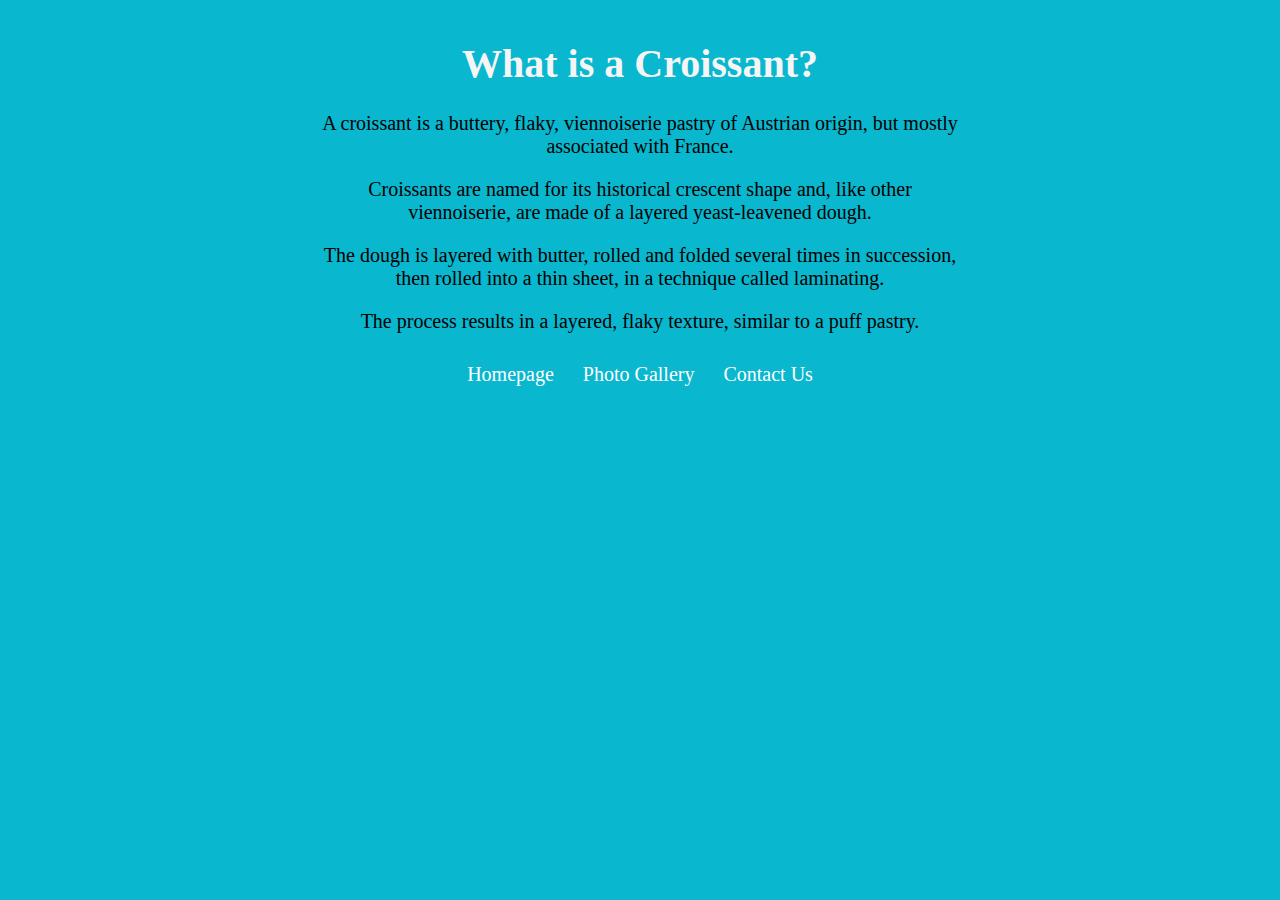
<file: index.html>
<!DOCTYPE html>
<html lang="en">
<head>
    <meta charset="UTF-8">
    <meta http-equiv="X-UA-Compatible" content="IE=edge">
    <meta name="description" content="We provide information on delicious croissants.">
    <meta name="viewport" content="width=device-width, initial-scale=1.0">
    <link href="https://cdn.jsdelivr.net/npm/bootstrap@5.1.0/dist/css/bootstrap.min.css" rel="stylesheet"
        integrity="sha384-KyZXEAg3QhqLMpG8r+8fhAXLRk2vvoC2f3B09zVXn8CA5QIVfZOJ3BCsw2P0p/We" crossorigin="anonymous">
    <link rel="stylesheet" href="/src/styles.css">
    <title>What is a croissant? - bonniebakes.com</title>
</head>
<body>
    <h1>What is a Croissant?</h1>
    <div class="croissant-info">
    <p>A croissant is a buttery, flaky, viennoiserie pastry of Austrian origin, but mostly associated with France.</p>
    <p>Croissants are named for its historical crescent shape and, like other viennoiserie, are made of a layered yeast-leavened dough.</p>
    <p>The dough is layered with butter, rolled and folded several times in succession, then rolled into a thin sheet, in a technique called
    laminating.</p>
    <p>The process results in a layered, flaky texture, similar to a puff pastry.</p>
    </div>
    <div class="navigation-links">
        <a href="/" title="Home">Homepage</a>
        <a href="/photo.html" title="Croissant Photos">Photo Gallery</a>
        <a href="/contact.html" title="Contact bonniebakes.com">Contact Us</a>
    </div>
</body>
</html>
</file>
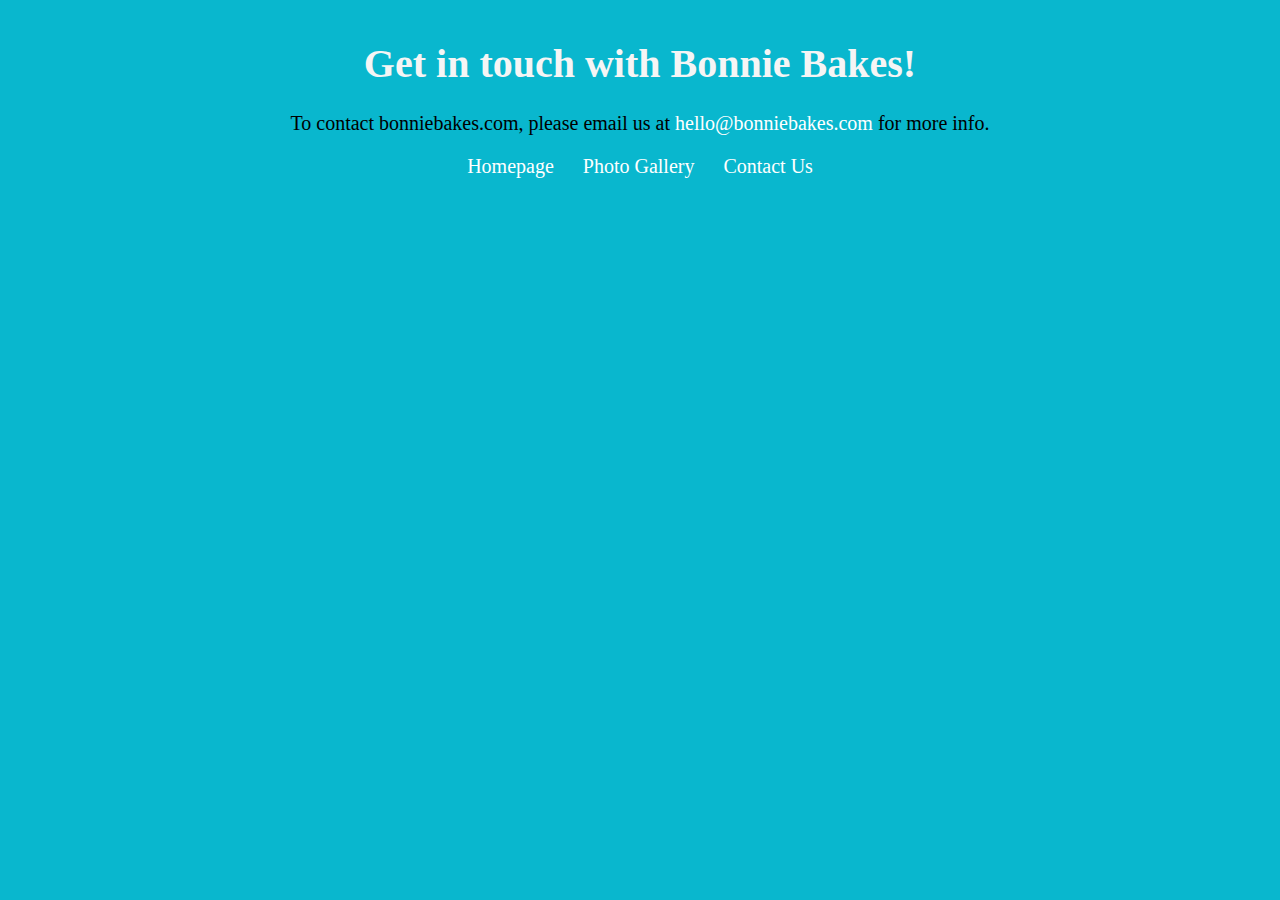
<file: contact.html>
<!DOCTYPE html>
<html lang="en">
<head>
    <meta charset="UTF-8">
    <meta http-equiv="X-UA-Compatible" content="IE=edge">
    <meta name="description" content="Get in touch with Bonnie Bakes by email.">
    <meta name="viewport" content="width=device-width, initial-scale=1.0">
    <link href="https://cdn.jsdelivr.net/npm/bootstrap@5.1.0/dist/css/bootstrap.min.css" rel="stylesheet"
        integrity="sha384-KyZXEAg3QhqLMpG8r+8fhAXLRk2vvoC2f3B09zVXn8CA5QIVfZOJ3BCsw2P0p/We" crossorigin="anonymous">
    <link rel="stylesheet" href="/src/styles.css">
    <title>Contact Us - bonniebakes.com</title>
</head>
<body>
    <h1>Get in touch with Bonnie Bakes!</h1>
    <p>To contact bonniebakes.com, please email us at <a href="mailto:hello@bonniebakes.com">hello@bonniebakes.com</a> for more info.</p>
    <div class="navigation-links">
        <a href="/" title="Home">Homepage</a>
        <a href="/photo.html" title="Croissant Photos">Photo Gallery</a>
        <a href="/contact.html" title="Contact bonniebakes.com">Contact Us</a>
    </div>
</body>
</html>
</file>
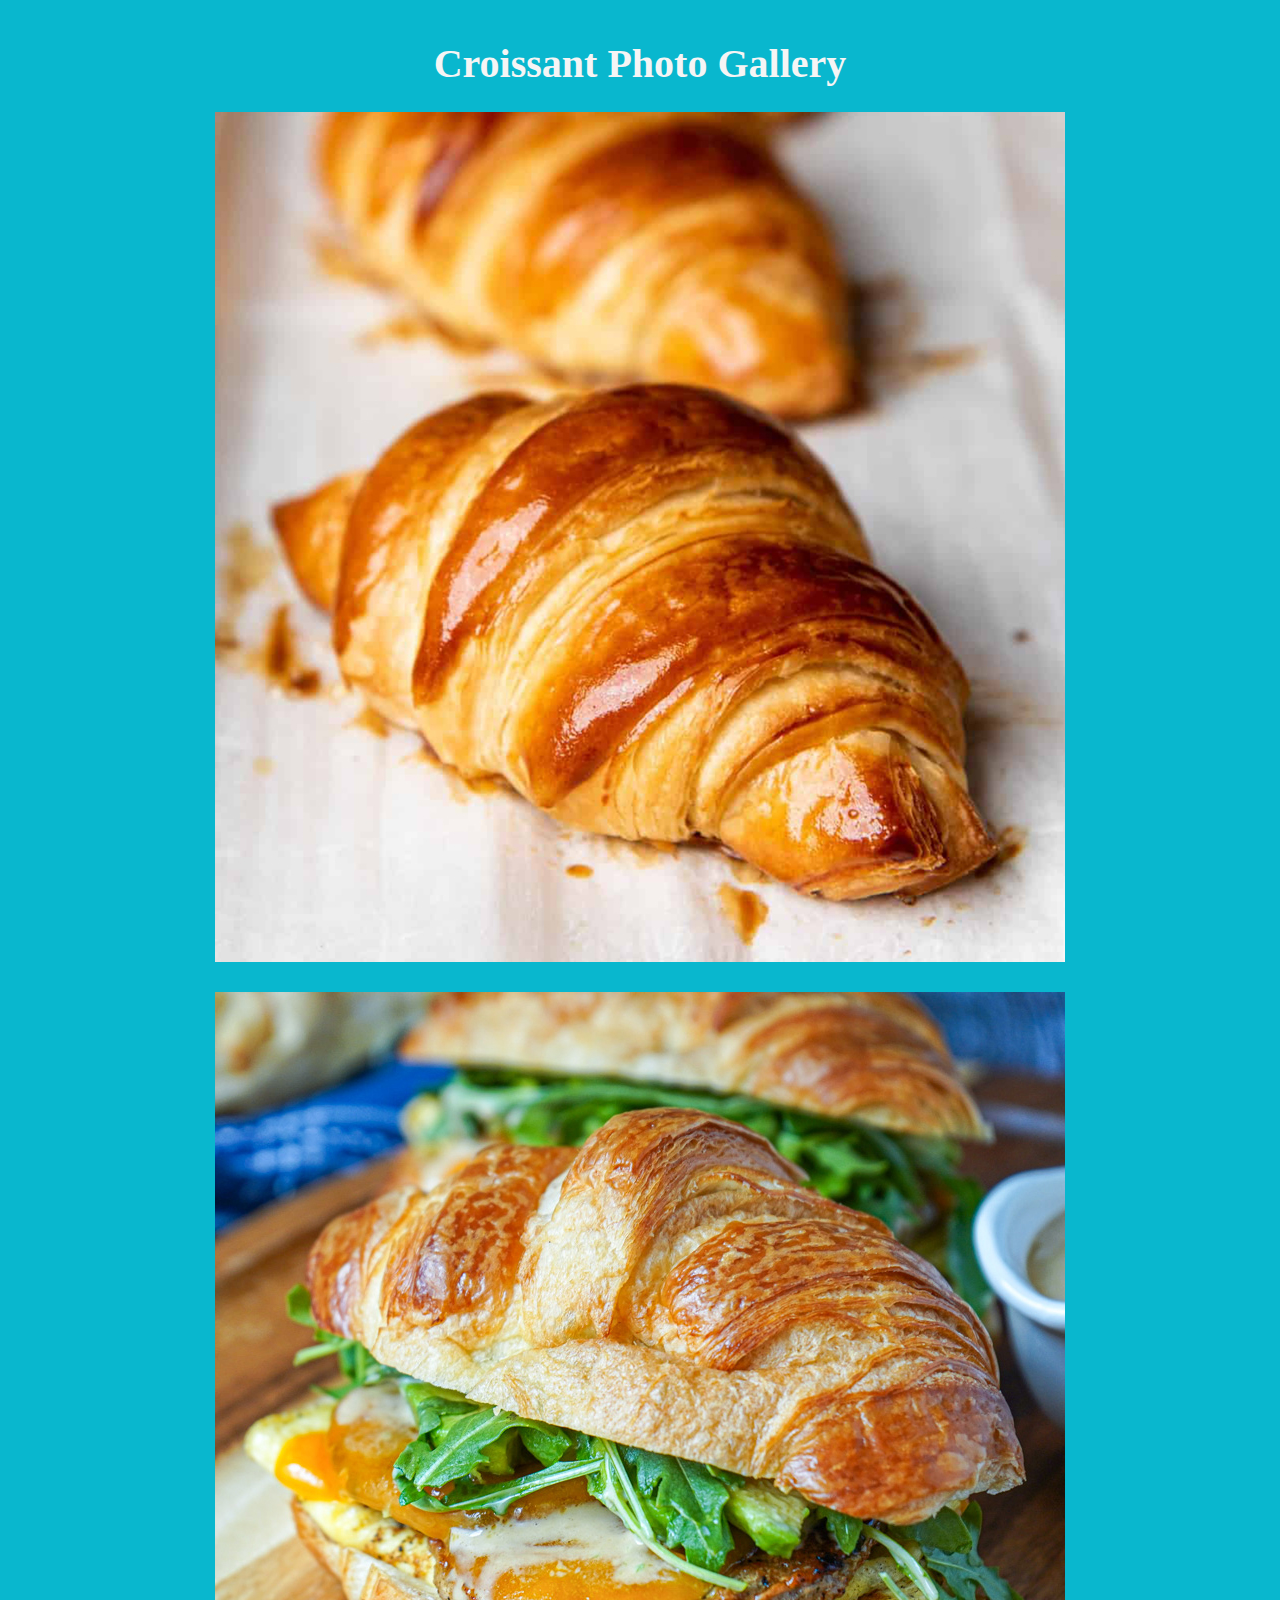
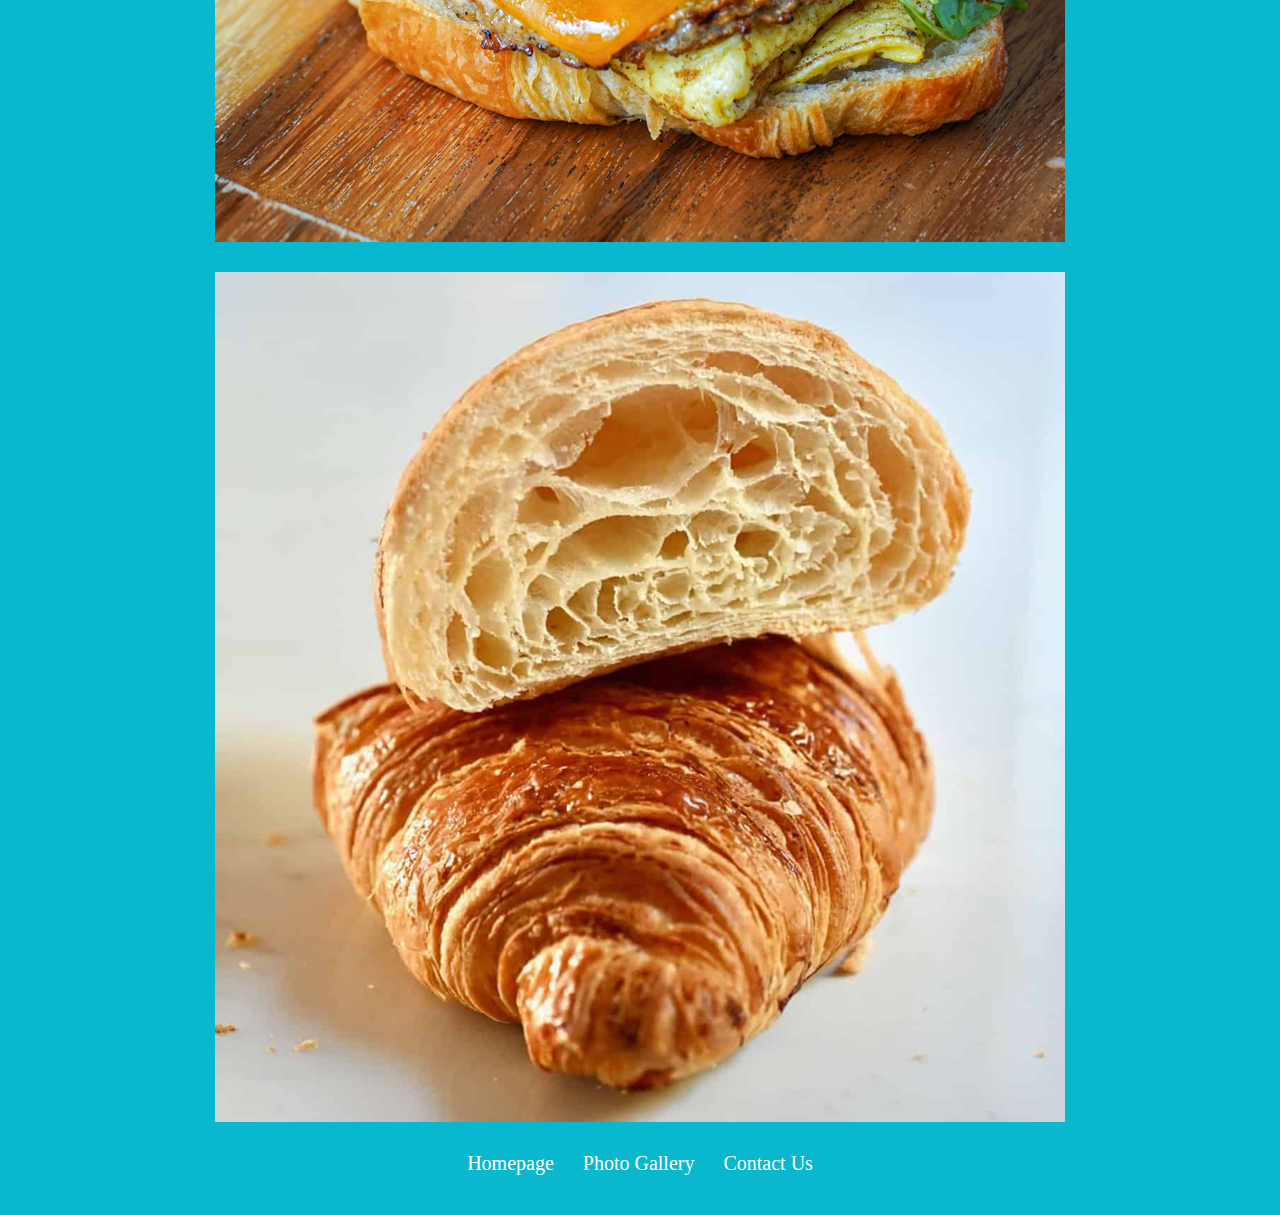
<file: photo.html>
<!DOCTYPE html>
<html lang="en">
<head>
    <meta charset="UTF-8">
    <meta http-equiv="X-UA-Compatible" content="IE=edge">
    <meta name="description" content="Have a look at our photo gallery of delicious croissants.">
    <meta name="viewport" content="width=device-width, initial-scale=1.0">
    <link href="https://cdn.jsdelivr.net/npm/bootstrap@5.1.0/dist/css/bootstrap.min.css" rel="stylesheet"
        integrity="sha384-KyZXEAg3QhqLMpG8r+8fhAXLRk2vvoC2f3B09zVXn8CA5QIVfZOJ3BCsw2P0p/We" crossorigin="anonymous">
    <link rel="stylesheet" href="/src/styles.css">
    <title>Croissant Photo Gallery - bonniebakes.com</title>
</head>
<body>
    <h1>Croissant Photo Gallery</h1>
    <div class="row">
        <div class="col-md-4">
            <img src="/images/fresh-croissant.jpg" alt="fresh-croissant" class="img-fluid rounded p-2 shadow-sm border">
        </div>
        <div class="col-md-4">
            <img src="/images/sandwich-croissant.jpg" alt="sandwich-croissant" class="img-fluid rounded p-2 shadow-sm border">
        </div>
        <div class="col-md-4">
            <img src="/images/inside-croissant.jpeg" alt="inside-croissant" class="img-fluid rounded p-2 shadow-sm border">
        </div>
    </div>
    <div class="navigation-links">
        <a href="/" title="Home">Homepage</a>
        <a href="/photo.html" title="Croissant Photos">Photo Gallery</a>
        <a href="/contact.html" title="Contact bonniebakes.com">Contact Us</a>
    </div>
</body>
</html>
</file>
<file: src/styles.css>
body {
  text-align: center;
  margin: 40px;
  font-size: 20px;
  background: #09b7ce;
}

h1 {
  color: whitesmoke;
}

h1,
img,
.navigation-links {
  margin-bottom: 25px;
}

img {
  background: white;
}

a {
  color: white;
  text-decoration: none;
}

a:hover {
  text-decoration: underline;
  color: #067786;
}

.croissant-info {
  max-width: 650px;
  display: block;
  margin: 0 auto 30px;
}

.navigation-links a {
  padding: 12px;
}
</file>
